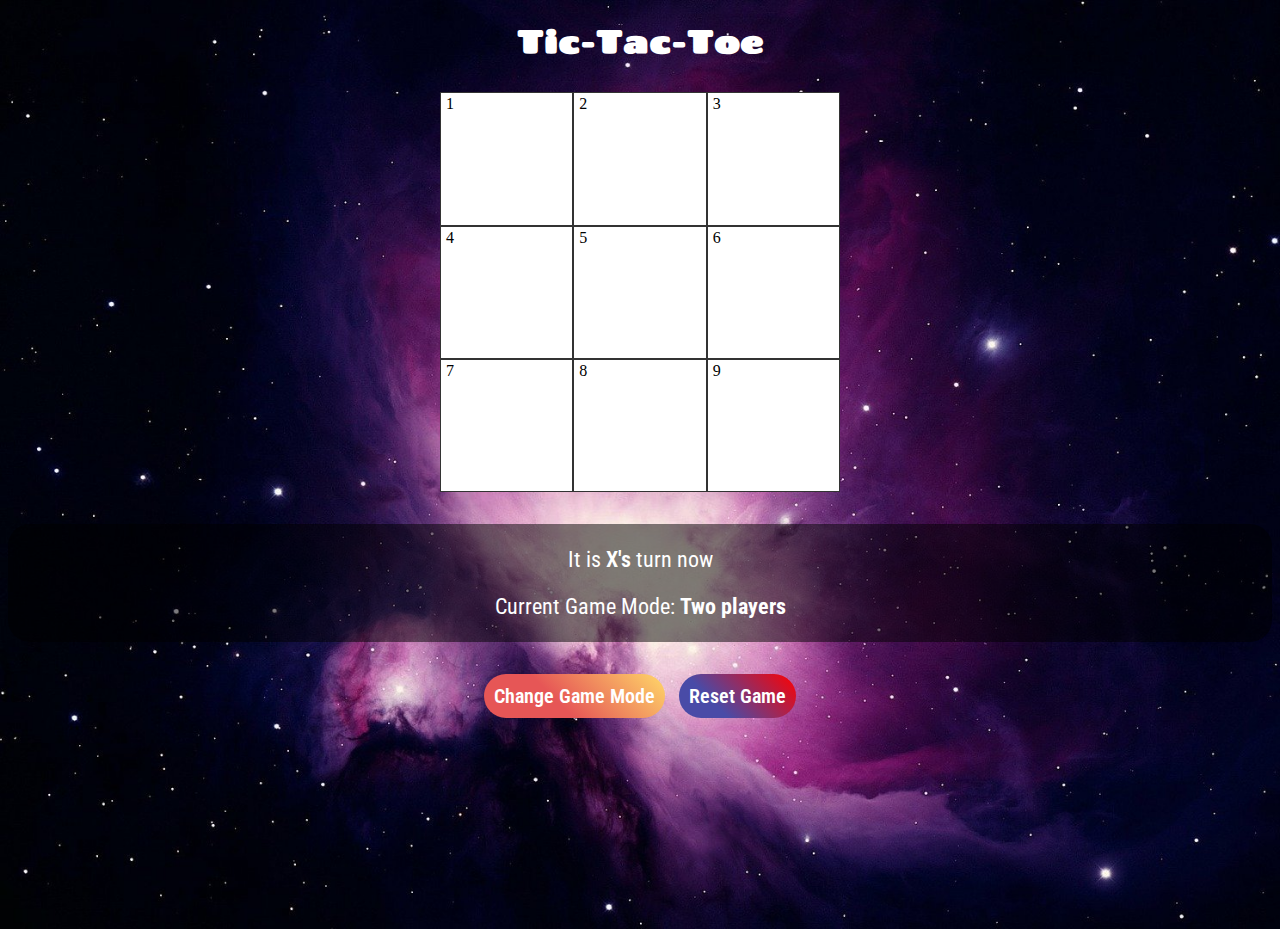
<file: game.html>
<!DOCTYPE html>
<html lang="pl">
    <head>
        <meta charset="UTF-8" />
        <meta http-equiv="X-UA-Compatible" content="IE=edge" />
        <meta name="viewport" content="width=device-width, initial-scale=1.0" />
        <title>Tic-Tac-Toe</title>
        <link href="favicon.ico" rel="SHORTCUT ICON" type="image/x-icon" />
        <link rel="stylesheet" type="text/css" href="game.css" />
        <link rel="preconnect" href="https://fonts.gstatic.com">
        <link href="https://fonts.googleapis.com/css2?family=Chango&family=Roboto+Condensed&display=swap" rel="stylesheet"> 
    </head>
    <body>
        <h1 class="text-center" id="game-title">Tic-Tac-Toe</h1>
        <div class="sup-container">
            <div class="game-grid-container" id="game-grid">
                <div
                    class="grid-item"
                    data-taken=""
                    onclick="makeMove()">
                    1
                </div>
                <div
                    class="grid-item"
                    data-taken=""
                    onclick="makeMove()">
                    2
                </div>
                <div
                    class="grid-item"
                    data-taken=""
                    onclick="makeMove()">
                    3
                </div>
                <div
                    class="grid-item"
                    data-taken=""
                    onclick="makeMove()">
                    4
                </div>
                <div
                    class="grid-item"
                    data-taken=""
                    onclick="makeMove()">
                    5
                </div>
                <div
                    class="grid-item"
                    data-taken=""
                    onclick="makeMove()">
                    6
                </div>
                <div
                    class="grid-item"
                    data-taken=""
                    onclick="makeMove()">
                    7
                </div>
                <div
                    class="grid-item"
                    data-taken=""
                    onclick="makeMove()">
                    8
                </div>
                <div
                    class="grid-item"
                    data-taken=""
                    onclick="makeMove()">
                    9
                </div>
            </div>
            <div class="rounded dimmed" id="labels-container">
                <p class="text-center" id="player-p">It is <span id="current-player-symbol"></span> turn now</p>
                <p class="text-center" id="game-mode-p">Current Game Mode: <span id="current-game-mode">Two players</span></p>
            </div>
            <div id="game-mode-btn-container" class="text-center">
                <button
                    class="text-center"
                    id="game-mode-btn"
                    onclick="prepareNewGameMode()"
                    >
                Change Game Mode
                </button>
                <button
                    class="text-center"
                    id="reset-game-btn"
                    onclick="resetGame()"
                >
                Reset Game
                </button>
            </div>
        </div>
        <script src="game-manager.js" type="text/javascript"></script>
    </body>
</html>
</file>
<file: game.css>
body {
    height: 100vh;
    background-image: url("images/orion-nebula.jpg");
    background-size: cover;
}
.sup-container {
    width: 100%;
}
#game-title {
    font-family: "Chango", cursive;
    color: #ffffff;
}
.text-center {
    text-align: center;
}
.game-grid-container {
    width: 400px;
    height: 400px;
    background-color: #ffffff;
    margin: 2rem auto;
    display: grid;
    grid-template-columns: auto auto auto;
}

#labels-container {
    padding: 1px 0;
}

.rounded {
    border-radius: 22px;
}

.dimmed {
    background-color: rgba(0,0,0,0.5);
}

.grid-item {
    border: 1px solid rgba(0, 0, 0, 0.8);
    padding: 2px 5px;
}

.mx-auto {
    margin-left: auto;
    margin-right: auto;
}

#game-mode-btn-container {
    width: 100%;
    margin-top: 2rem;
}

#player-p {
    font-family: "Roboto Condensed", sans-serif;
    font-size: 22px;
    color: #ffffff;
}
#player-p span {
    font-weight: 600;
}

#game-mode-p {
    font-family: "Roboto Condensed", sans-serif;
    font-size: 22px;
    color: #ffffff;
}

#current-game-mode {
    font-weight: 700;
}

#game-mode-btn {
    padding: 10px 10px;
    background: rgb(230,86,86);
    background: linear-gradient(45deg, rgba(230,86,86,1) 40%, rgba(255,216,105,1) 100%);
    color: #ffffff;
    border: none;
    border-radius: 22px;
    font-weight: 600;
    font-family: 'Roboto Condensed', sans-serif;
    font-size: 20px;
    margin-bottom: 20px;
}

#game-mode-btn:hover {
    cursor: pointer;
}

#reset-game-btn {
    padding: 10px 10px;
    background: rgb(73,75,167);
    background: linear-gradient(45deg, rgba(73,75,167,1) 31%, rgba(255,0,0,1) 100%);
    color: #ffffff;
    border: none;
    border-radius: 22px;
    font-weight: 600;
    font-family: 'Roboto Condensed', sans-serif;
    font-size: 20px;
    margin-left: 10px;
    margin-bottom: 20px;
}

#reset-game-btn:hover {
    cursor: pointer;
}

.cross {
    background-image: url("images/cross.png");
    background-color: #ffffff;
    background-size: cover;
}
.circle {
    background-image: url("images/circle.png");
    background-color: #ffffff;
    background-size: cover;
}
</file>
